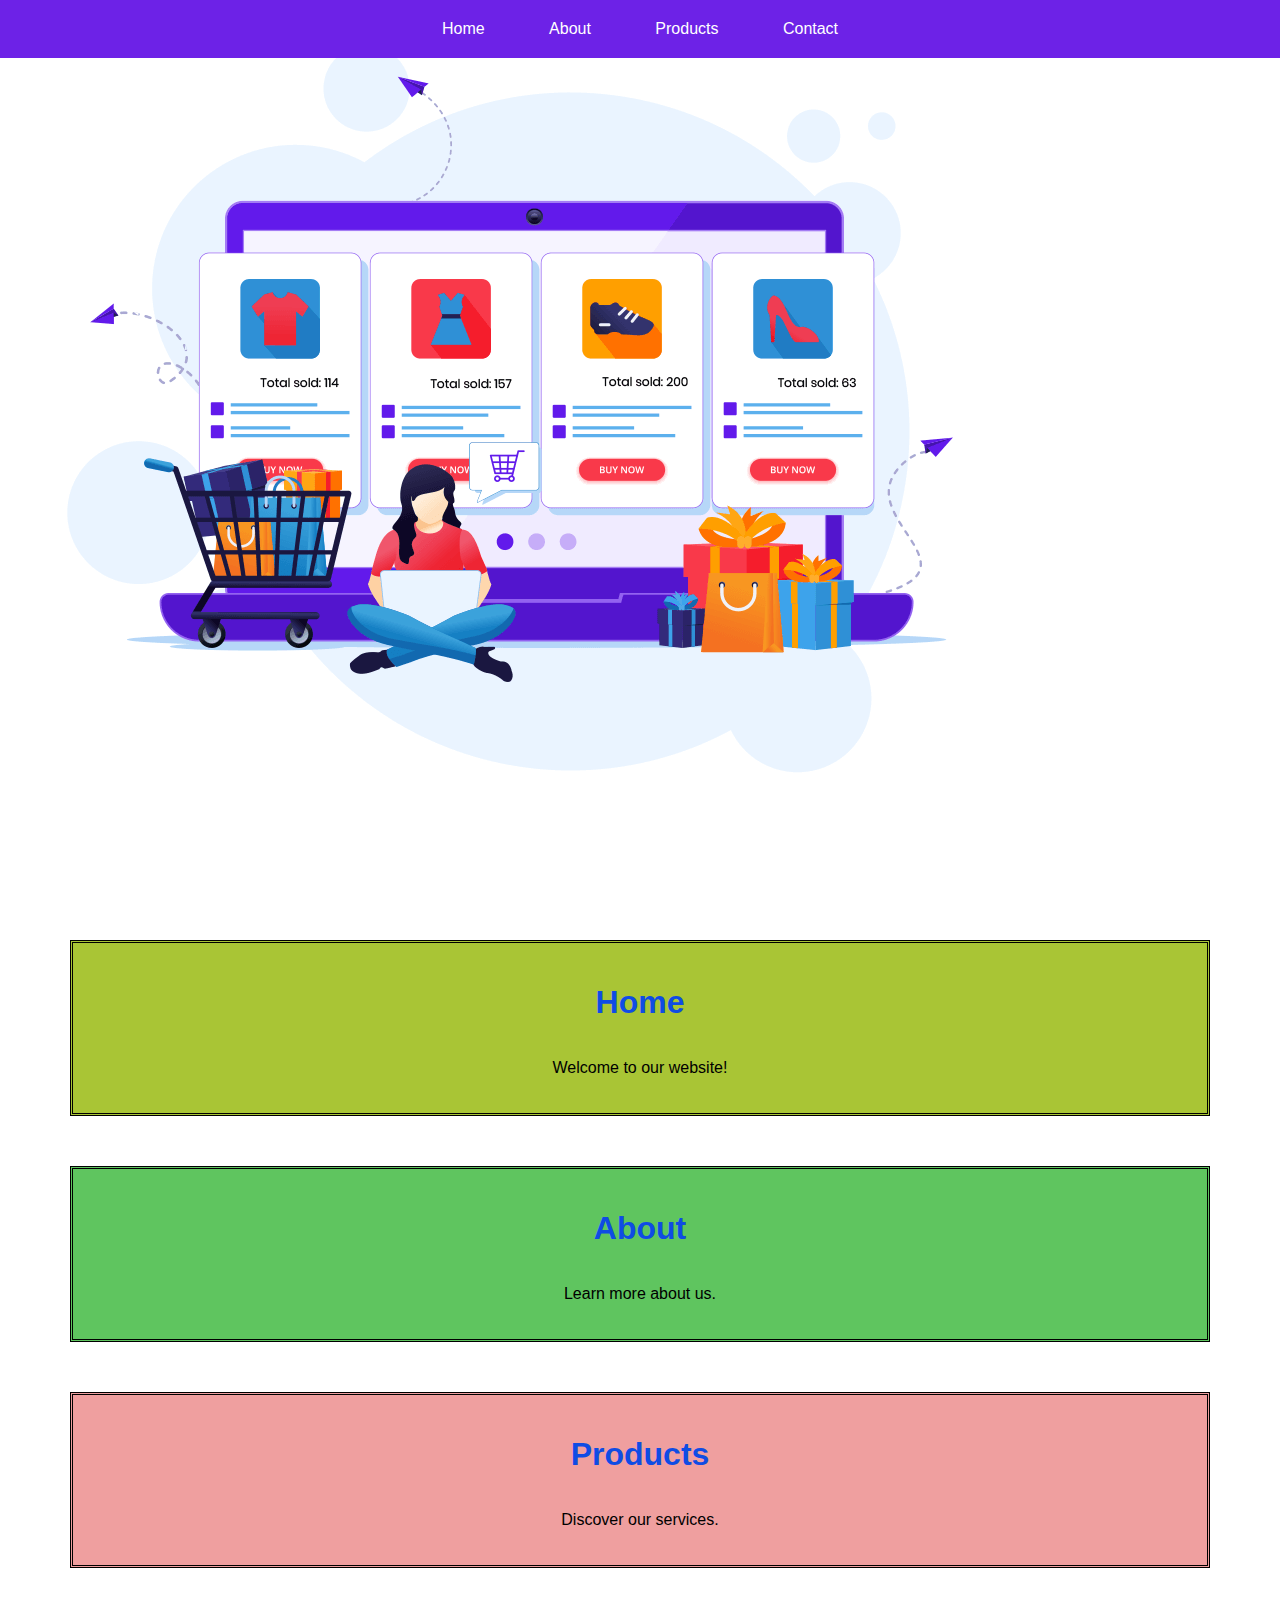
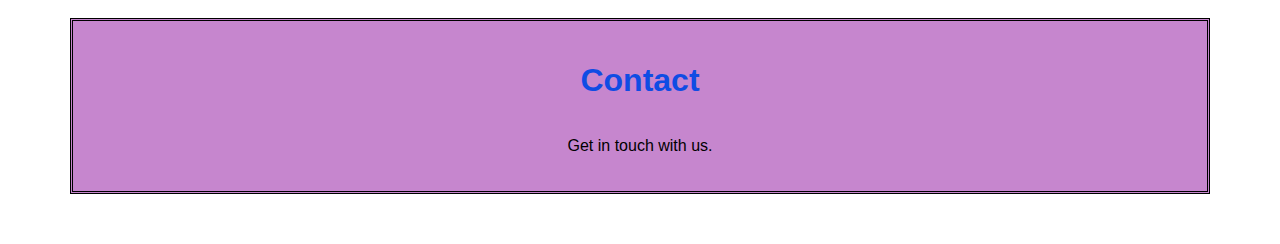
<file: index.html>
<!DOCTYPE html>
<html lang="en">
<head>
    <meta charset="UTF-8">
    <meta name="viewport" content="width=device-width, initial-scale=1.0">
    <title>Interactive Navigation Menu</title>
    <link rel="stylesheet" href="styles.css">
</head>
<style>
    img{
        display: flex;
        margin: 10px;
    }
</style>
<body>
    <nav id="navbar">
        <ul>
            <li><a href="#home">Home</a></li>
            <li><a href="about.html">About</a></li>
            <li><a href="services.html">Products</a></li>
            <li><a href="contact.html">Contact</a></li>
        </ul>
    </nav>
   
        <img src="pro2.webp" alt="description" class="center-image">
   
    <div class="content">
        <section id="home">
            <h1><a href="home.html"> Home</a></h1>
                <p> Welcome to our website!</p>       
        </section>

        <section id="about">
            <h1><a href="about.html"> About</a></h1>
            <p>Learn more about us.</p>
        </section>

        <section id="services">
            <h1><a href="services.html">Products</a></h1>
            <p>Discover our services.</p>
        </section>

        <section id="contact">
            <h1><a href="contact.html">Contact</a></h1>
            <p>Get in touch with us.</p>
        </section>
    </div>

   
</body>
</html>
</file>
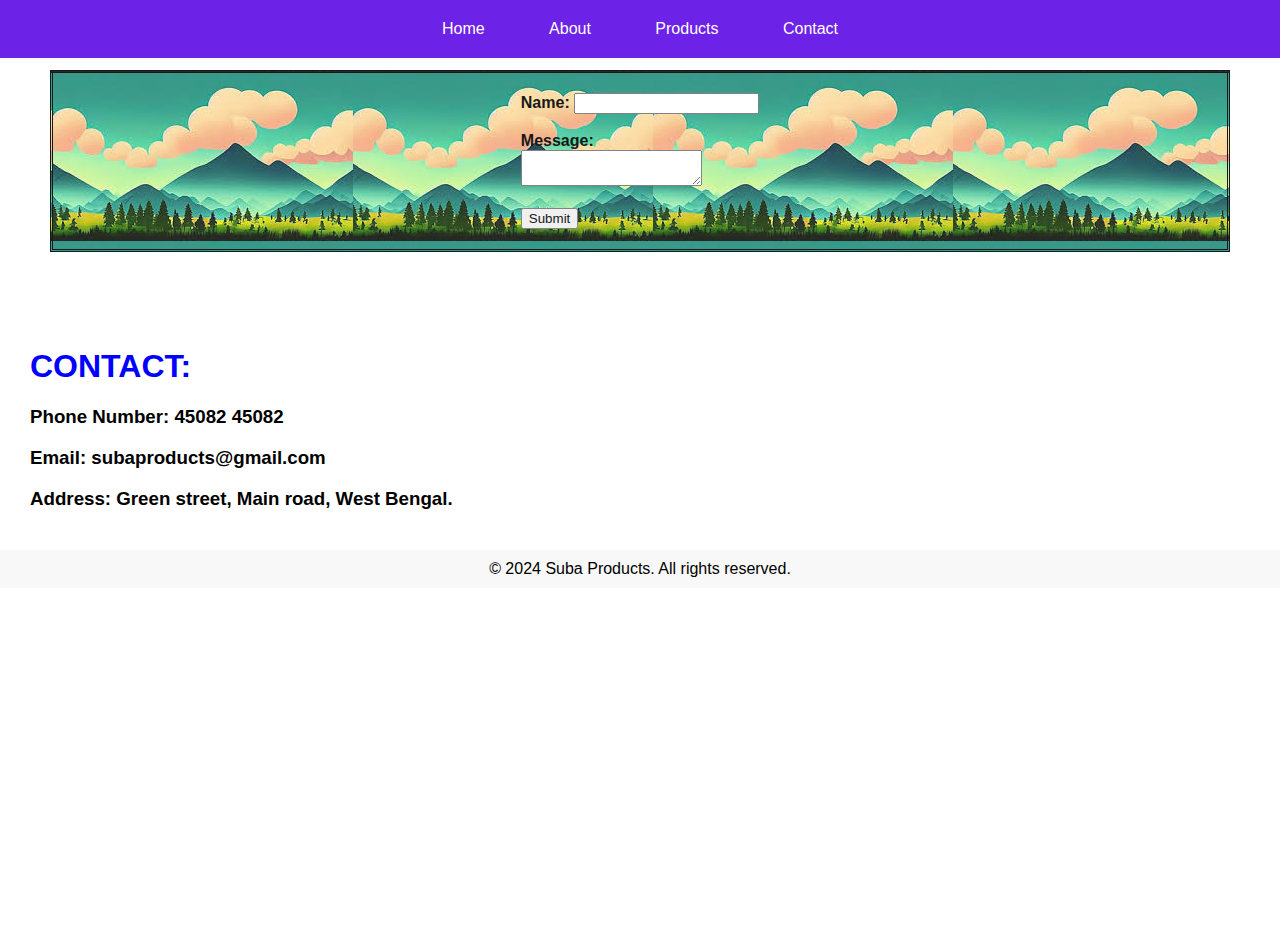
<file: contact.html>
<!DOCTYPE html>
<html lang="en">
<head>
    <meta charset="UTF-8">
    <meta name="viewport" content="width=device-width, initial-scale=1.0">
    <title>Document</title>
    <link rel="stylesheet" href="styles.css">
</head>
<style>
    section{
        opacity: 90%;
        background-image: url(pic3.jpg);
        text-decoration: solid;
        font-weight: bold;
    }

    .footer{
       background-color: #f8f8f8;
       text-align: center;
       padding: 10px 0;
       bottom: 0;
       width: 100%;
       margin-top: 40px;
    }

    div{
        margin:30px;
    }
</style>

<body>
    <nav id="navbar">
        <ul>
            <li><a href="home.html">Home</a></li>
            <li><a href="about.html">About</a></li>
            <li><a href="services.html">Products</a></li>
            <li><a href="contact.html">Contact</a></li>
        </ul>
    </nav>

<section>
   <form id="contact-form">
    <label for="name">Name:</label>
    <input type="text" id="name" name="name" required> <br><br>
    <label for="message">Message:</label> <br>
    <textarea id="message" name="message" required></textarea>
<br><br>
    <button type="submit">Submit</button>
   </form>
</section>

   <br>
   <br>

   <div>
<h1 style="color: blue ;"><b>CONTACT:</b></h1>
<h3> Phone Number: 45082 45082</h3>
<h3> Email: subaproducts@gmail.com</h3>
<h3> Address: Green street, Main road, West Bengal. </h3>
</div>
<footer class="footer">&copy; 2024 Suba Products. All rights reserved.</footer>

</body>
</html>
</file>
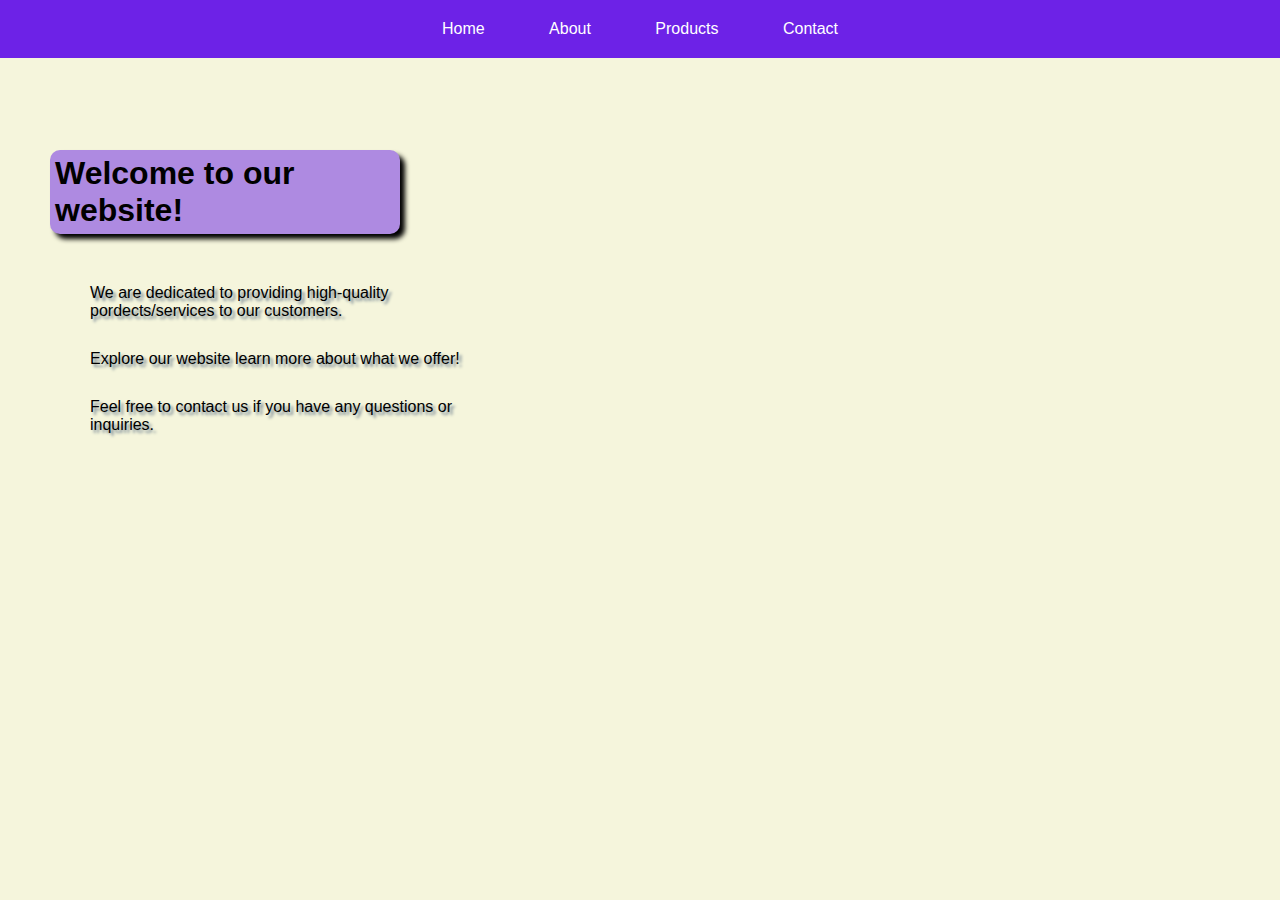
<file: home.html>
<!DOCTYPE html>
<html lang="en">
<head>
    <meta charset="UTF-8">
    <meta name="viewport" content="width=device-width, initial-scale=1.0">
    <title>Document</title>
    <link rel="stylesheet" href="styles.css">
    <style>
        body{
           
            width: 100%;
            height: auto;
            color: black;
            background-color: beige;
        }
        h1{
            margin-left: 50px;
            margin-right: 50px;
            margin-top: 150px;
            margin-bottom: 50px;
            padding: 5px;
            width: 340px;
            background-color: rgb(174, 138, 225);
            border-radius: 10px ;
            box-shadow: 5px 5px 5px;
        }
        h1:hover {
            background-color: rgb(136, 0, 255);
        }

        p {
            margin-left:90px;
            margin-right: 30px;
            margin-top: 30px;
            width: 400px;
            align-items: center; 
            text-shadow: 3px 3px 3px slategray ;
        }
    </style>
</head>
<body>

    <nav id="navbar">
        <ul>
            <li><a href="index.html">Home</a></li>
            <li><a href="about.html">About</a></li>
            <li><a href="services.html">Products</a></li>
            <li><a href="contact.html">Contact</a></li>
        </ul>
    </nav>

    <h1> Welcome to our website!</h1>
                <p>We are dedicated to providing high-quality pordects/services to our customers.</p>
                <p>Explore our website learn more about what we offer!</p>
                <p>Feel free to contact us if you have any questions or inquiries.</p>
</body>
</html>
</file>
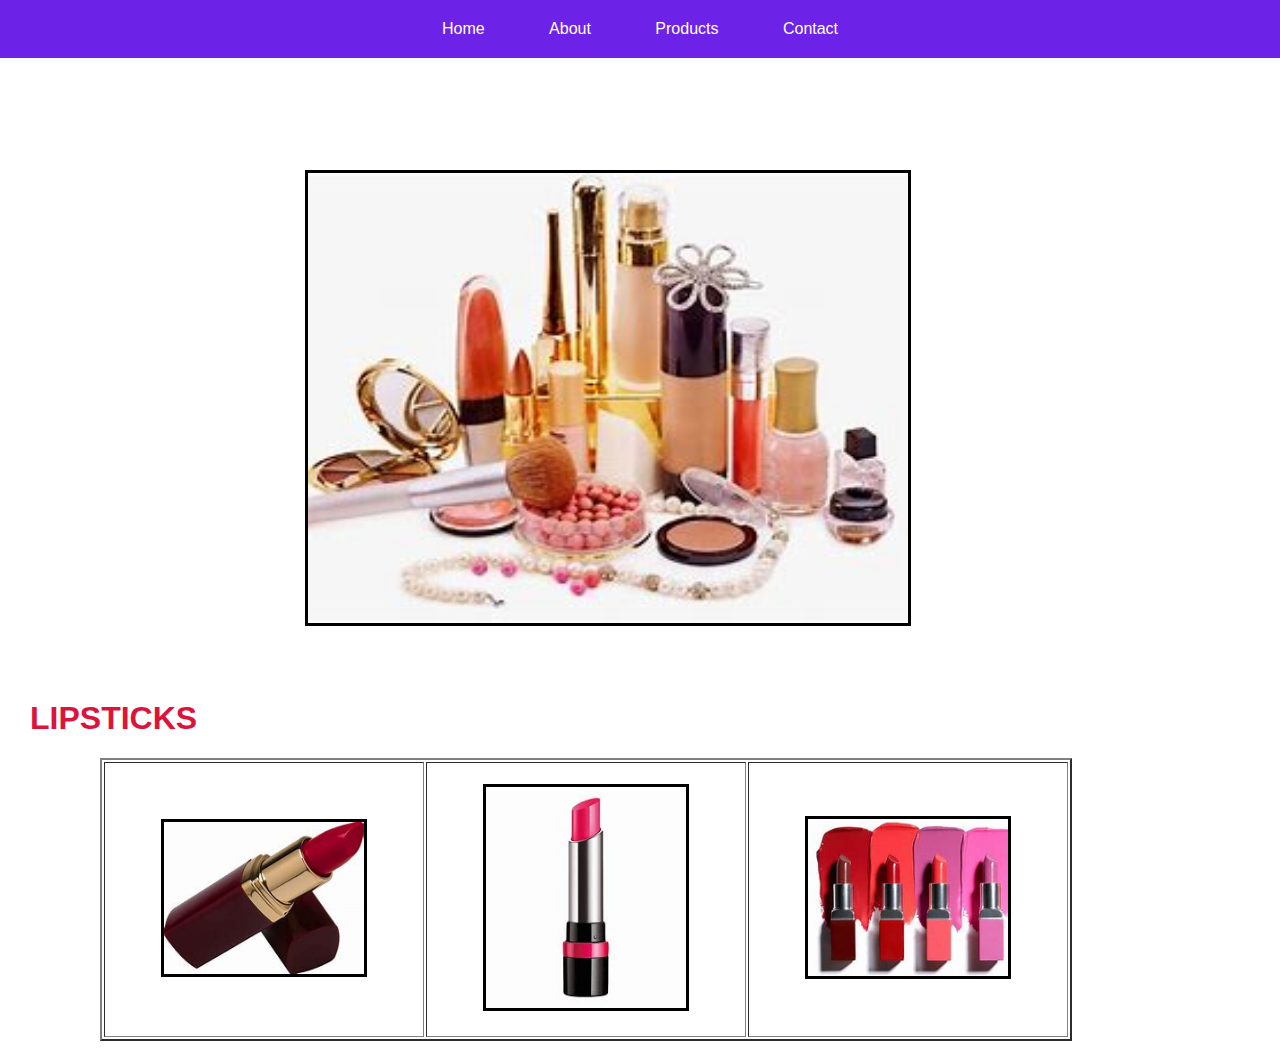
<file: services.html>
<!DOCTYPE html>
<html lang="en">
<head>
    <meta charset="UTF-8">
    <meta name="viewport" content="width=device-width, initial-scale=1.0">
    <title>Document</title>
    <link rel="stylesheet" href="styles.css">
</head>
<style>
        img{
            margin-left: 55px;
            margin-right: 55px;
            margin-bottom: 20px;
            margin-top: 20px;
            border:solid;
        }
        .cos{
            margin-top: 150px;
            margin-left: 250px;
            margin-right:200px;
            margin-bottom: 50px;
            
        }
        h1{
            color: crimson;
        }
        td:hover{
            background-color: rgb(216, 196, 62);
        }
        table {
            margin-left: 100px;
        }
        h1{
            margin-left: 30px;
        }
</style>
<body>

    <nav id="navbar">
        <ul>
            <li><a href="home.html">Home</a></li>
            <li><a href="about.html">About</a></li>
            <li><a href="services.html">Products</a></li>
            <li><a href="contact.html">Contact</a></li>
        </ul>
    </nav>

    <div class="cos">
        <img src="cosmetic.jpeg" width="600px" height="450px">
    </div>

    <h1>
        LIPSTICKS
    </h1>

    <table border="2">
        <tr>
          <td><img src="lipstick 1.jpg" width="200px"></td>
          <td><img src="lipstick 2.jpg"width="200px"></td>
          <td><img src="lipstick 3.jpg"width="200px"></td>
        </tr>
    </table>

</body>
</html>
</file>
<file: styles.css>
/* styles.css */
body, html {
    background-size: cover;
    margin: 0;
    padding: 0;
    font-family: Arial, sans-serif;
    scroll-behavior: smooth;
    height: 100%;
    width: 100%;
}
a{
    text-decoration: none;
    color: #0f4ce4;
}

#navbar.active{
    color: yellow;
    background-color: black;
}

#navbar {
    position: fixed;
    top: 0;
    width: 100%;
    background-color: #6d22e7;
    transition: background-color 0.3s, padding 0.3s;
    z-index: 1000;
    padding: 10px 0;
}

#navbar ul {
    list-style-type: none;
    margin: 0;
    padding: 0;
    overflow: hidden;
    text-align: center; /* Center align the menu items */
}

#navbar ul li {
    display: inline-block;
    margin: 0 10px;
}

#navbar ul li a {
    display: block;
    color: white;
    text-align: center;
    padding: 10px 20px;
    text-decoration: none;
    transition: background-color 0.3s, color 0.3s;
}

#navbar ul li a:hover {
    background-color: #0d0d0d;
    color: rgb(255, 242, 3); /* Change font color to yellow on hover */
}

.scrolled {
    background: color #222;;
    padding: 5px 0; /* Reduce padding when scrolled */
}

.content {
    margin-top: 60px;
    padding: 20px;
}

section {

    margin: 50px;
    min-height: 100hv;
    padding: 20px;
    display: flex;
    align-items: center;
    justify-content: center;
    flex-direction: column;
    border-style: double;
    transform: translateY(20px);
}

section h1.active{
    color: rgb(50, 25, 237);
    background-color: black;
}

section h1 :hover {
    background-color: #0e0e0e;
    color: rgb(255, 242, 3); 
}

#home {
    background-color: #a9c535;
}

#home:hover {
     background-color: #cdff04;
}


#about  {
    background-color: #5fc55f;
    
}

#about:hover {
    background-color: #0ad34d;
}

#services  {
    background-color: #ef9f9f;
   
}

#services:hover {
    background-color: #e86161;
}

#contact {
    background-color: #c686ce;
   
}

#contact:hover {
    background-color: #de14f9;
}

.section-visible {
    opacity: 1;
    transform: translateY(0);
}
</file>
